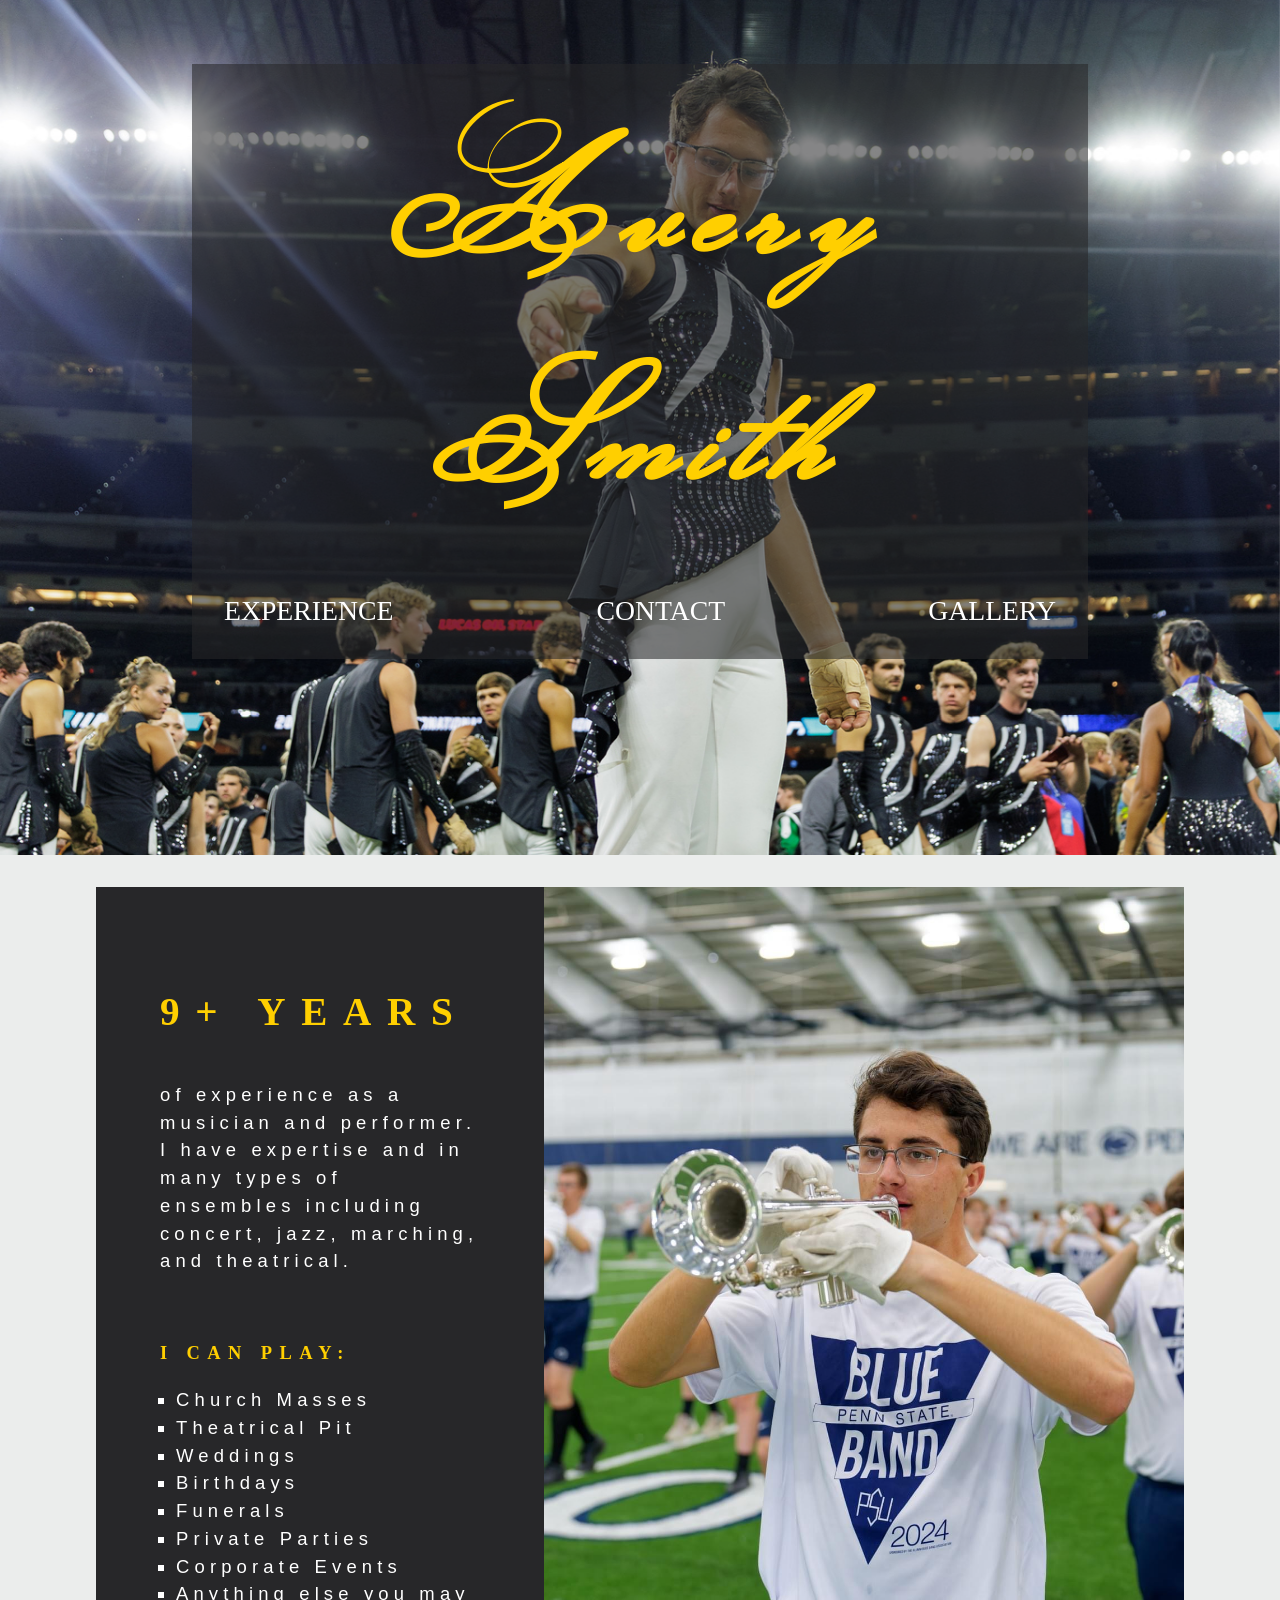
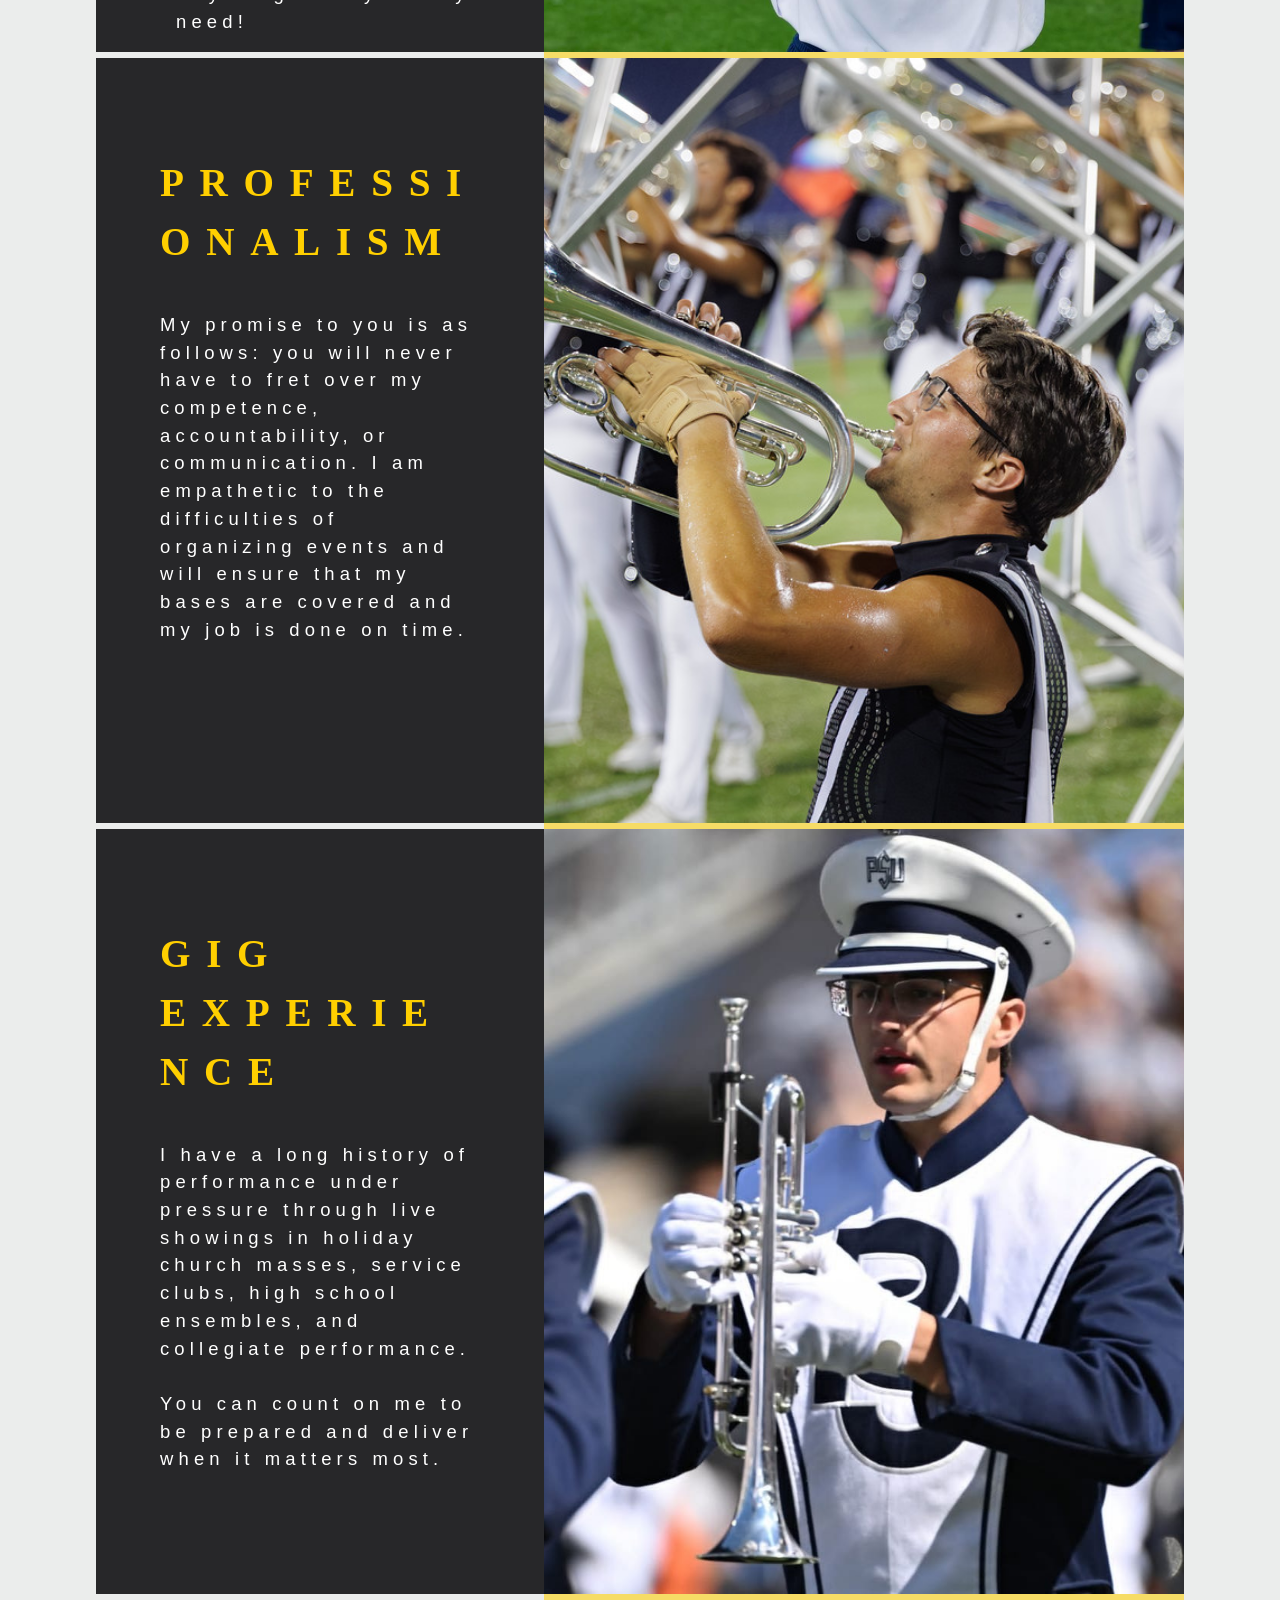
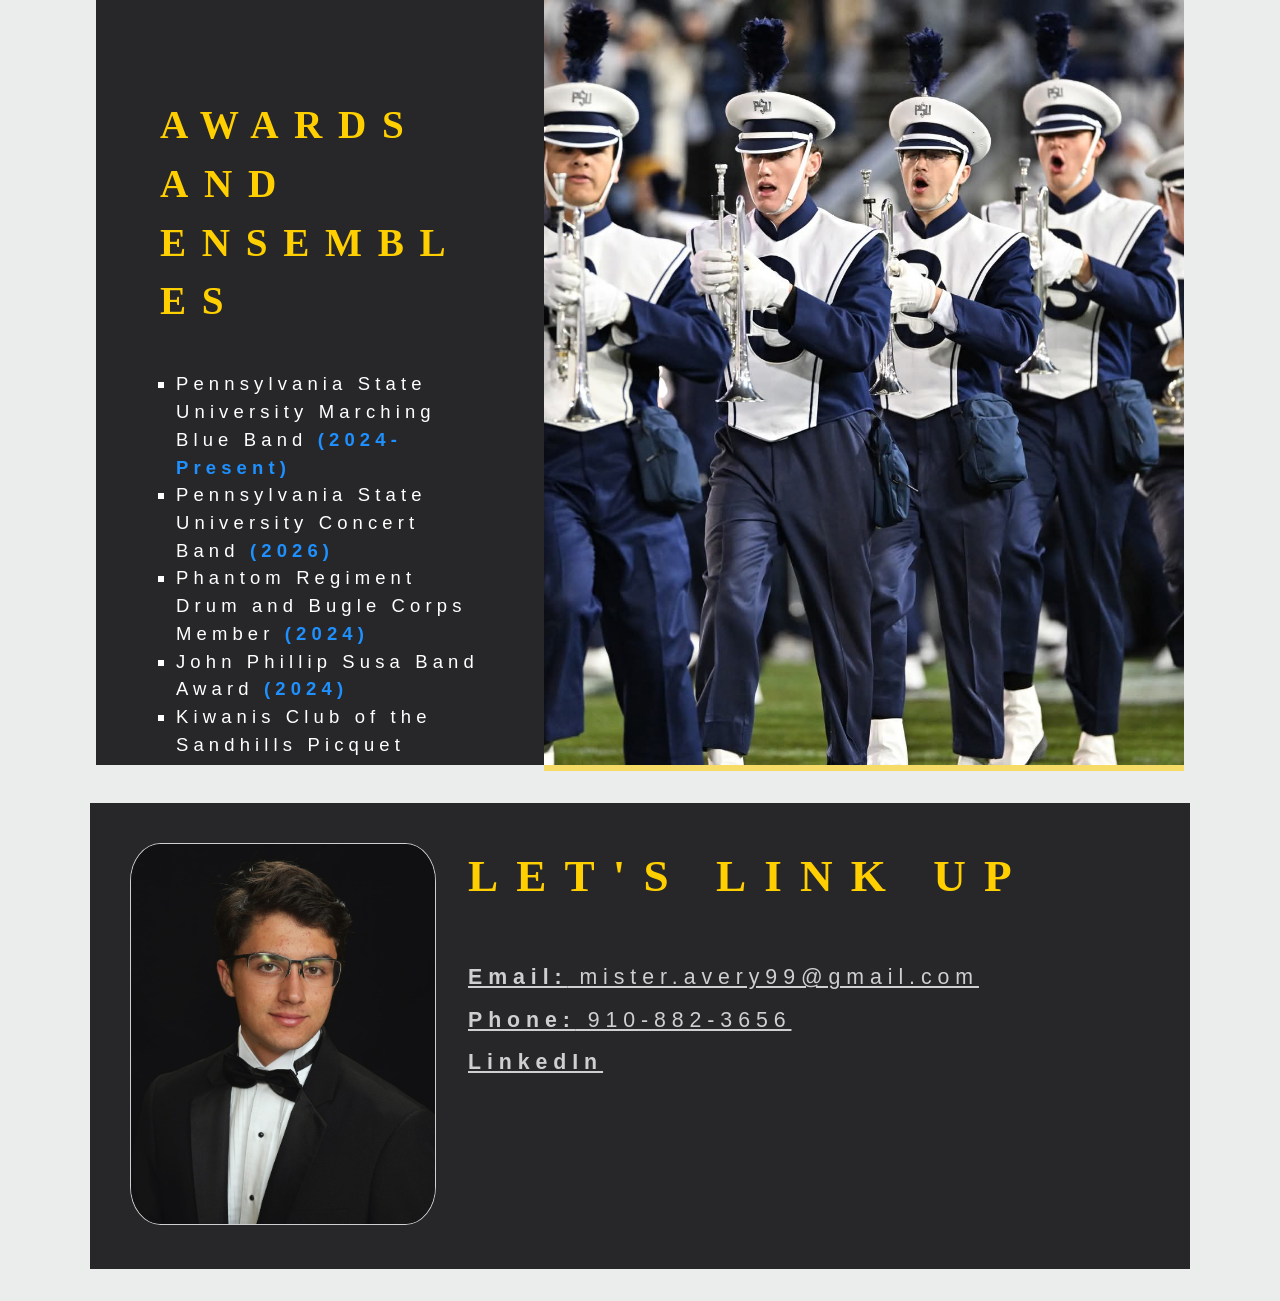
<file: index.html>
<!DOCTYPE html>
<html lang="en">
<head>
    <meta charset="UTF-8">
    <meta name="viewport" content="width=device-width, initial-scale=1.0">
    
    <!-- Fonts -->
    <link rel="preconnect" href="https://fonts.googleapis.com">
    <link rel="preconnect" href="https://fonts.gstatic.com" crossorigin>
    <link href="https://fonts.googleapis.com/css2?family=Monsieur+La+Doulaise&family=Ruthie&display=swap" rel="stylesheet">

    <title>Avery Smith | NMTMusic</title>
    <link rel="stylesheet" href="./main.css">
</head>
<body>

    <section id="Hero">
        <img src="./media/Image-14.JPG"/>
        <div id="call-to-action">
            <h1 id="title">Avery Smith</h1>
            
            <nav>
                <a href="#Experience">Experience</a href="">
                <a href="#Contact">Contact</a href="">
                <a href="./gallery.html#Gallery">Gallery</a href="">
            </nav>
        </div>
    </section>
    
    <section id="Experience">
        <div style="background-image: url('./media/Image-16.JPG'); background-position: 45% 50%;">
            <div class="card">
                <h1 class="card-header">9+ years</h1>
                <p>of experience as a musician and performer. I have expertise and in many types of ensembles including concert, jazz, marching, and theatrical.</p>
                <br/>
                <h1 class="card-header" style="font-size: 0.33em">I Can Play:</h1>
                <ul>
                    <li>Church Masses</li>
                    <li>Theatrical Pit</li>
                    <li>Weddings</li>
                    <li>Birthdays</li>
                    <li>Funerals</li>
                    <li>Private Parties</li>
                    <li>Corporate Events</li>
                    <li>Anything else you may need!</li>
                </ul>
            </div>
        </div>
        <div style="background-image: url('./media/Image-15.JPG'); background-position: 58% 60%;">
            <div class="card">
                <h1 class="card-header">Professionalism</h1>
                <p>My promise to you is as follows: you will never have to fret over my competence, accountability, or communication. I am empathetic to the difficulties of organizing events and will ensure that my bases are covered and my job is done on time.</p>
            </div>
        </div>
        <div style="background-image: url('./media/Image-7.JPG'); background-position: 40% 40%;">
            <div class="card">
                <h1 class="card-header">Gig Experience</h1>
                <p>I have a long history of performance under pressure through live showings in holiday church masses, service clubs, high school ensembles, and collegiate performance. <br/><br/>You can count on me to be prepared and deliver when it matters most.</p>
            </div>
        </div>
        <div style="background-image: url('./media/Image-4.JPG'); background-position: 48% 50%;">
            <div class="card">
                <h1 class="card-header">Awards and Ensembles</h1>
                <ul>
                    <li>Pennsylvania State University Marching Blue Band <span>(2024-Present)</span></li>
                    <li>Pennsylvania State University Concert Band <span>(2026)</span></li>
                    <li>Phantom Regiment Drum and Bugle Corps Member <span>(2024)</span></li>
                    <li>John Phillip Susa Band Award <span>(2024)</span></li>
                    <li>Kiwanis Club of the Sandhills Picquet Music Festival 3rd place <span>(2024)</span></li>
                    <li>Moore Philharmonic Orchestra <span>(2020-2024)</span></li>
                    <li>Barnes Travis Arts Scholarship Recipient <span>(2024)</span></li>
                </ul>
            </div>
        </div>
    </section>
    
    <sesction id="Contact">
        <div id="profile">
            <div style="width: 30%;">
                <img id="headshot" src="./media/Image-9.JPG"/>
            </div>
            <div id="contact-links">
                <h1 class="card-header">Let's Link Up</h1>
            
                <a href="mailto:mister.avery99@gmail.com"><strong>Email:</strong> mister.avery99@gmail.com</a>
                <a href="tel:9108823656"><strong>Phone:</strong> 910-882-3656</a>
                <a href="www.linkedin.com/in/averya-smith"><strong>LinkedIn</strong></a>
            </div>
        </div>
    </section>

    <script src="./main.js"></script>
</body>
</html>
</file>
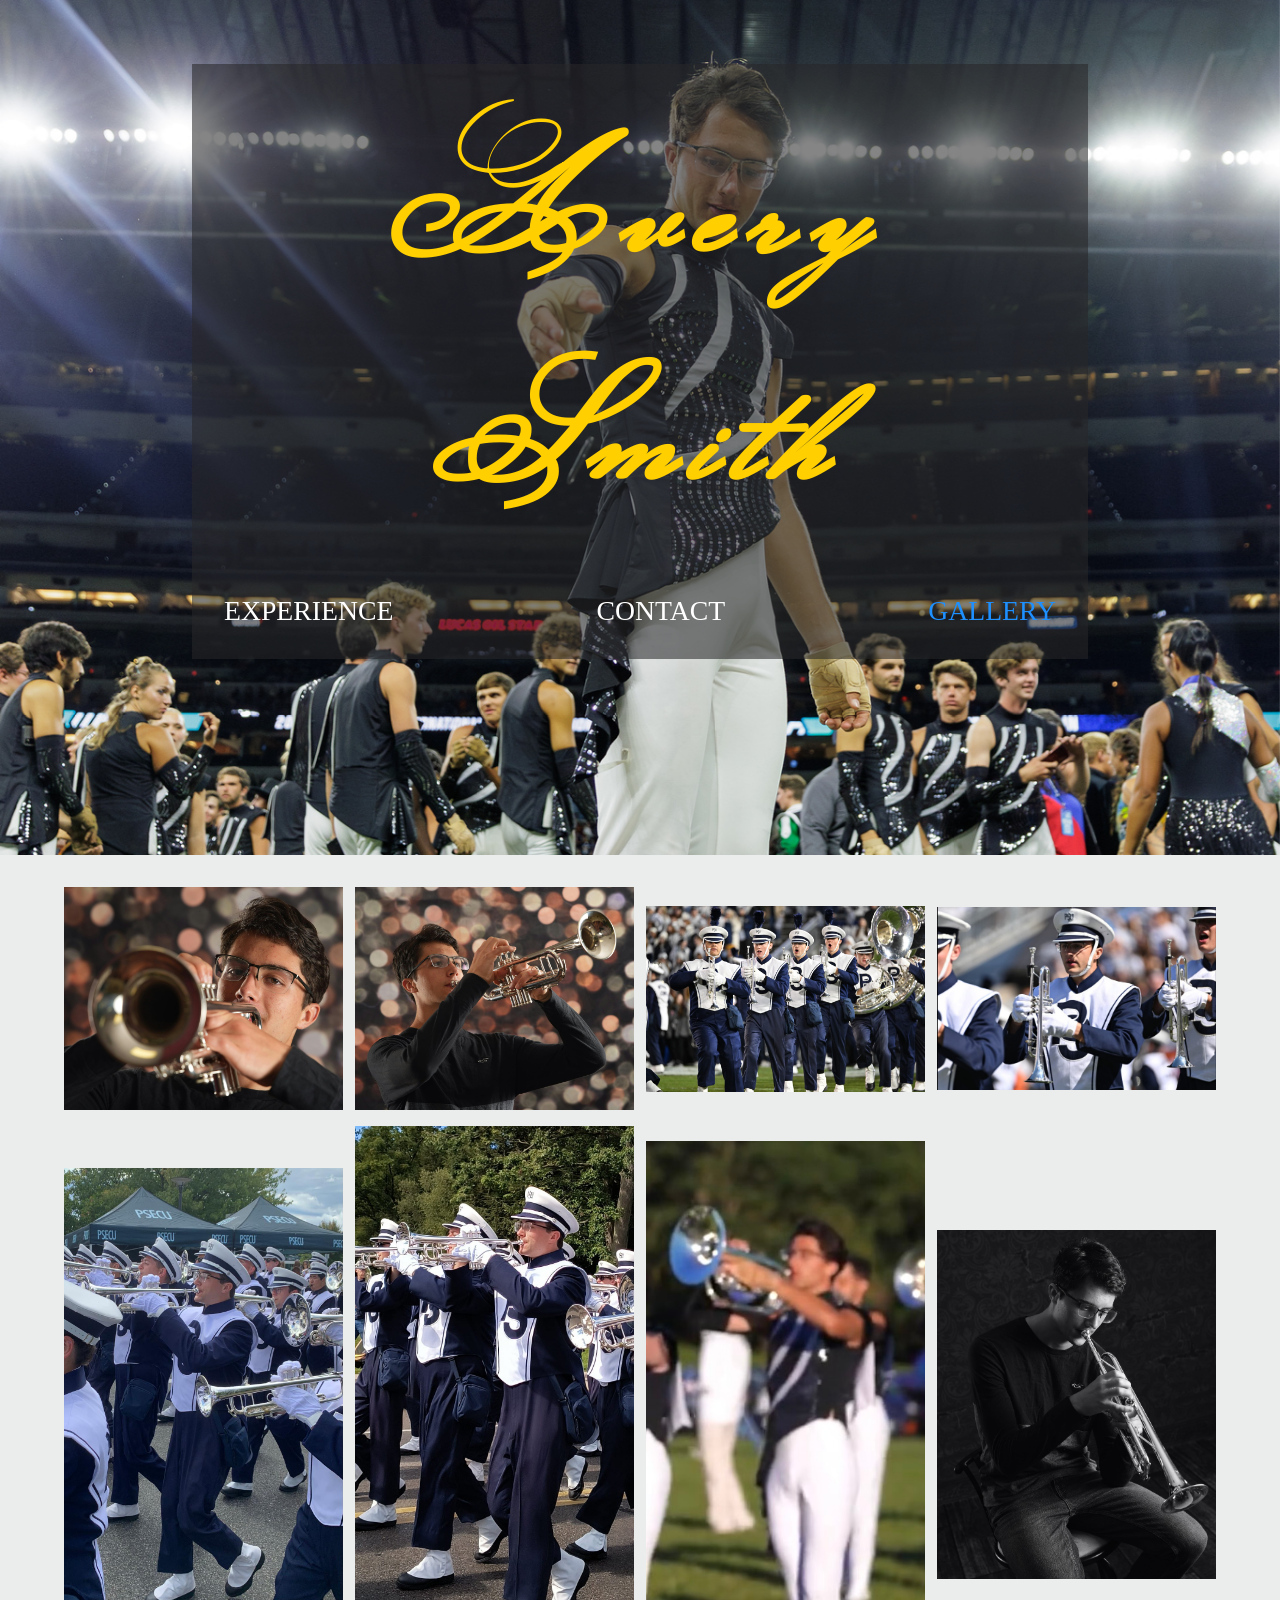
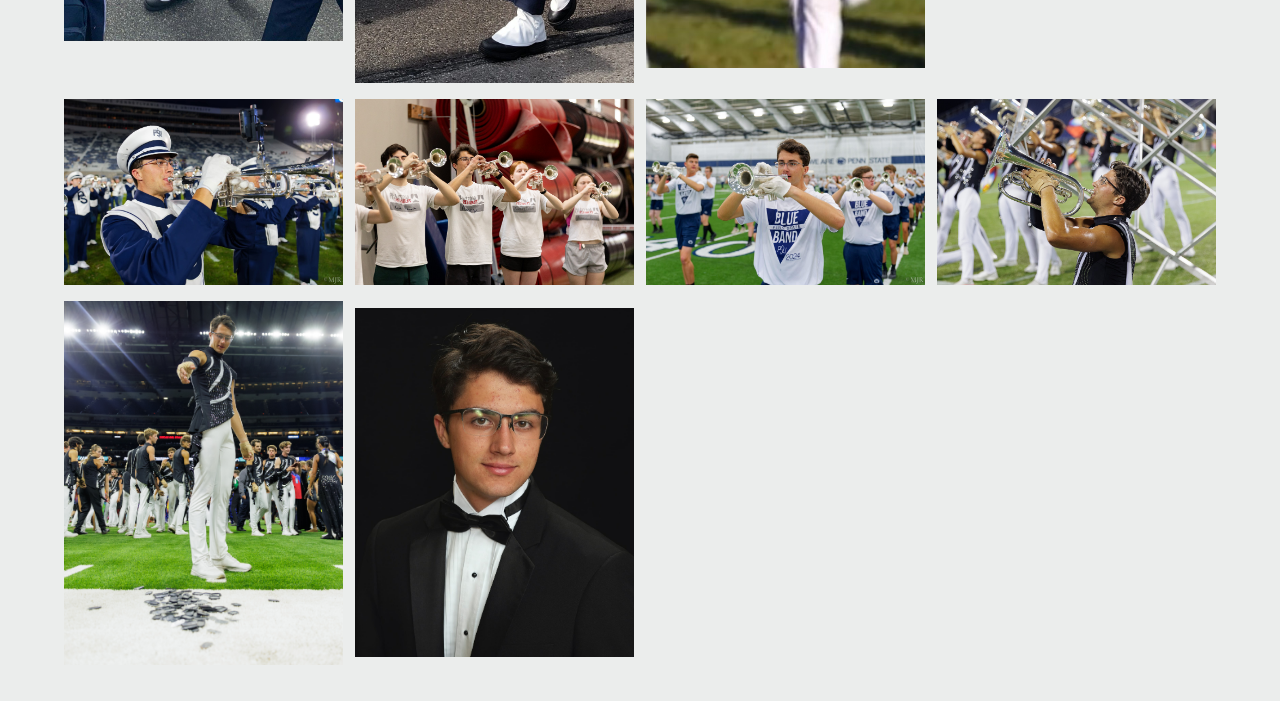
<file: gallery.html>
<!DOCTYPE html>
<html lang="en">
<head>
    <meta charset="UTF-8">
    <meta name="viewport" content="width=device-width, initial-scale=1.0">
    
    <!-- Fonts -->
    <link rel="preconnect" href="https://fonts.googleapis.com">
    <link rel="preconnect" href="https://fonts.gstatic.com" crossorigin>
    <link href="https://fonts.googleapis.com/css2?family=Monsieur+La+Doulaise&family=Ruthie&display=swap" rel="stylesheet">

    <title>Gallary | NMTMusic</title>
    <link rel="stylesheet" href="./main.css">
</head>
<body>
    <section id="Hero">
        <img src="./media/Image-14.JPG"/>s
        <div id="call-to-action">
            <h1 id="title">Avery Smith</h1>
            
            <nav>
                <a href="./index.html#Experience">Experience</a href="">
                <a href="./index.html#Contact">Contact</a href="">
                <a href="#Gallery" style="color: dodgerblue;">Gallery</a href="">
            </nav>
        </div>
    </section>

    <section id="Gallery">
        <div><img src="./media/Image-2.JPG" alt="Image 2"></div>
        <div><img src="./media/Image-3.JPG" alt="Image 3"></div>
        <div><img src="./media/Image-4.JPG" alt="Image 4"></div>
        <div><img src="./media/Image-7.JPG" alt="Image 7"></div>
        <div><img src="./media/Image-8.JPG" alt="Image 8"></div>
        <div><img src="./media/Image-5.JPG" alt="Image 5"></div>
        <div><img src="./media/Image-12.jpg" alt="Image 12"></div>
        <div><img src="./media/Image-1.JPG" alt="Image 1"></div>
        <div><img src="./media/Image-6.JPG" alt="Image 6"></div>
        <div><img src="./media/Image-11.JPG" alt="Image 11"></div>
        <div><img src="./media/Image-16.JPG" alt="Image 15"></div>
        <div><img src="./media/Image-15.JPG" alt="Image 15"></div>
        <div><img src="./media/Image-14.JPG" alt="Image 14"></div>
        <div><img src="./media/Image-9.JPG" alt="Image 9"></div>
    </section>
</body>
</html>
</file>
<file: main.css>
/*
    color scheme: 
        dodgerblue
        #171719
        #ffcf00
        #cfcfd1
*/

:root {
    font-size: 16px;
}

* {
    box-sizing: border-box;
    margin: 0;
    padding: 0;
}

html {
    scroll-behavior: smooth;
}

body {
    color: white;
    font-family: sans-serif;
    background: #ebedec;
    text-wrap: pretty;
}

section {
    margin-bottom: 2rem;
}

#Hero {
    height: 95vh;
    overflow-y: hidden;
    overflow-x: hidden;
}

#Hero img {
    width: 100%;
    height: auto;
    filter: blur(15px);
    animation: 600ms ease-out 0.6s 1 forwards image-fade-in, scroll auto linear;
    animation-timeline: auto, scroll(root);
    position: relative;
    top: 0;
}

@keyframes scroll {
    to {
        top: -550vh;
    }
}


@keyframes image-fade-in {
    from {
        filter: blur(15px);
    }
    
    to {
        filter: blur(0);
    }
}

#Hero img:hover {
    filter: blur(0);
}

#call-to-action {
    background: #27272990;
    width: 70vw;
    max-width: 1000px;
    max-height: 85vh;
    padding: 2rem 0;
    position: absolute;
    top: 5vw;
    left: 50%;
    transform: translateX(-50%);
    letter-spacing: 0.2em;
    text-align: center;
    font-size: min(calc(76vw / 10), calc(840px/10));
}

#title {
    color: #ffcf00;
    line-height: 150%;
    font-family: "Monsieur La Doulaise", mono, serif;
    font-weight: 600;
    font-style: normal;
    font-size: 1.8em;
    margin-bottom: 0.3em
}

nav {
    text-transform: uppercase;
    padding: 0 2rem;
    display: flex;
    align-items: center;
    justify-content: space-between;
    flex-direction: row;
    gap: 1.5rem 0.9em;
    font-size: max(0.33em, 1rem);
}

nav a {
    letter-spacing: 0;
    color: white;
    text-decoration: none;
    transition: color 200ms ease;
    font-family: serif;
}

nav a:hover {
    color: dodgerblue;
}

#Experience {
    width: 50%;
    margin-left: 42.5%;
    max-width: 1200px;
}

#Experience > div {
    background-repeat: no-repeat;
    background-size: cover;
    border-bottom: 6px solid #ffcf0090;
}

.card {
    font-size: min(calc(60vw / 10), calc(840px/15));
    height: 85vh;
    overflow-y: auto;
    background: #272729;
    width: 70%;
    max-width: 1000px;
    padding: 6rem 4rem;
    text-wrap: wrap;
    text-overflow: ellipsis;
    position: relative;
    left: -70%;
    transition: left 250ms ease-out;
}

.card-header {
    overflow-wrap: break-word;
    font-family: serif, mono;
    line-height: 150%;
    color: #ffcf00;
    letter-spacing: 0.8ch;
    margin-bottom: 1em;
    text-transform: uppercase;
    font-size: 0.7em;
}

.card p, .card ul {
    letter-spacing: 0.5ch;
    line-height: 150%;
    font-size: 0.33em;
}

.card ul {
    list-style: square;
    margin-left: 1rem;
}

.card span {
    color: dodgerblue;
    font-weight: 900;
}

#profile {
    width: 90%;
    background: #272729;
    padding: 2.5rem;
    margin: 2rem auto;
    display: flex;
    max-width: 1100px;
}

#headshot {
    width: 100%;
    height: auto;
    border: 1px solid #cfcfd1;
    border-radius: 10%;
}

#contact-links {
    width: 70%;
    font-size: min(calc(70vw / 13), calc(840px / 13));
    line-height: 150%;
    padding-left: 2rem;
}

#contact-links a {
    display: block;
    letter-spacing: 0.5ch;
    line-height: 200%;
    font-size: 0.33em;
    color: #cfcfd1;
}

@media (max-width: 1000px) {
    #Experience {
        width: 90%;
        margin: 0 auto;
    }

    .card {
        left: 0;
        background: #27272990;
        padding: 5rem 2rem;
    }
}

@media (max-width: 670px) {
    :root {
        font-size: 18px;
    }

    #title {
        font-size: 2.5em;
    }

    #call-to-action {
        width: 90vw;
        font-size: calc(90vw / 10);
    }
    
    nav {
        flex-direction: column;
    }
    

    .card {
        width: 100%;
        font-size: 2.5rem;
        padding: 1.2rem;
    }
    
    #profile {
        width: 90%;
        padding: 2rem 1rem;
        flex-direction: column;
        align-items: center;
        justify-content: center;
        max-height: 950px;
    }
    
    #headshot {
        display: none;
    }
    
    #contact-links {
        width: 100%;
        font-size: 2.5rem;
    }
}

#Gallery {
    padding: 0 5%;
    display: grid;
    grid-template-columns: calc((100% - 2.25rem)/4) calc((100% - 2.25rem)/4) calc((100% - 2.25rem)/4) calc((100% - 2.25rem)/4);
    grid-gap: 0.75rem;
    place-items: center;
}

#Gallery div {
    overflow: hidden;
}

#Gallery div img{
    height: 100%;
    width: 100%;
}
</file>
